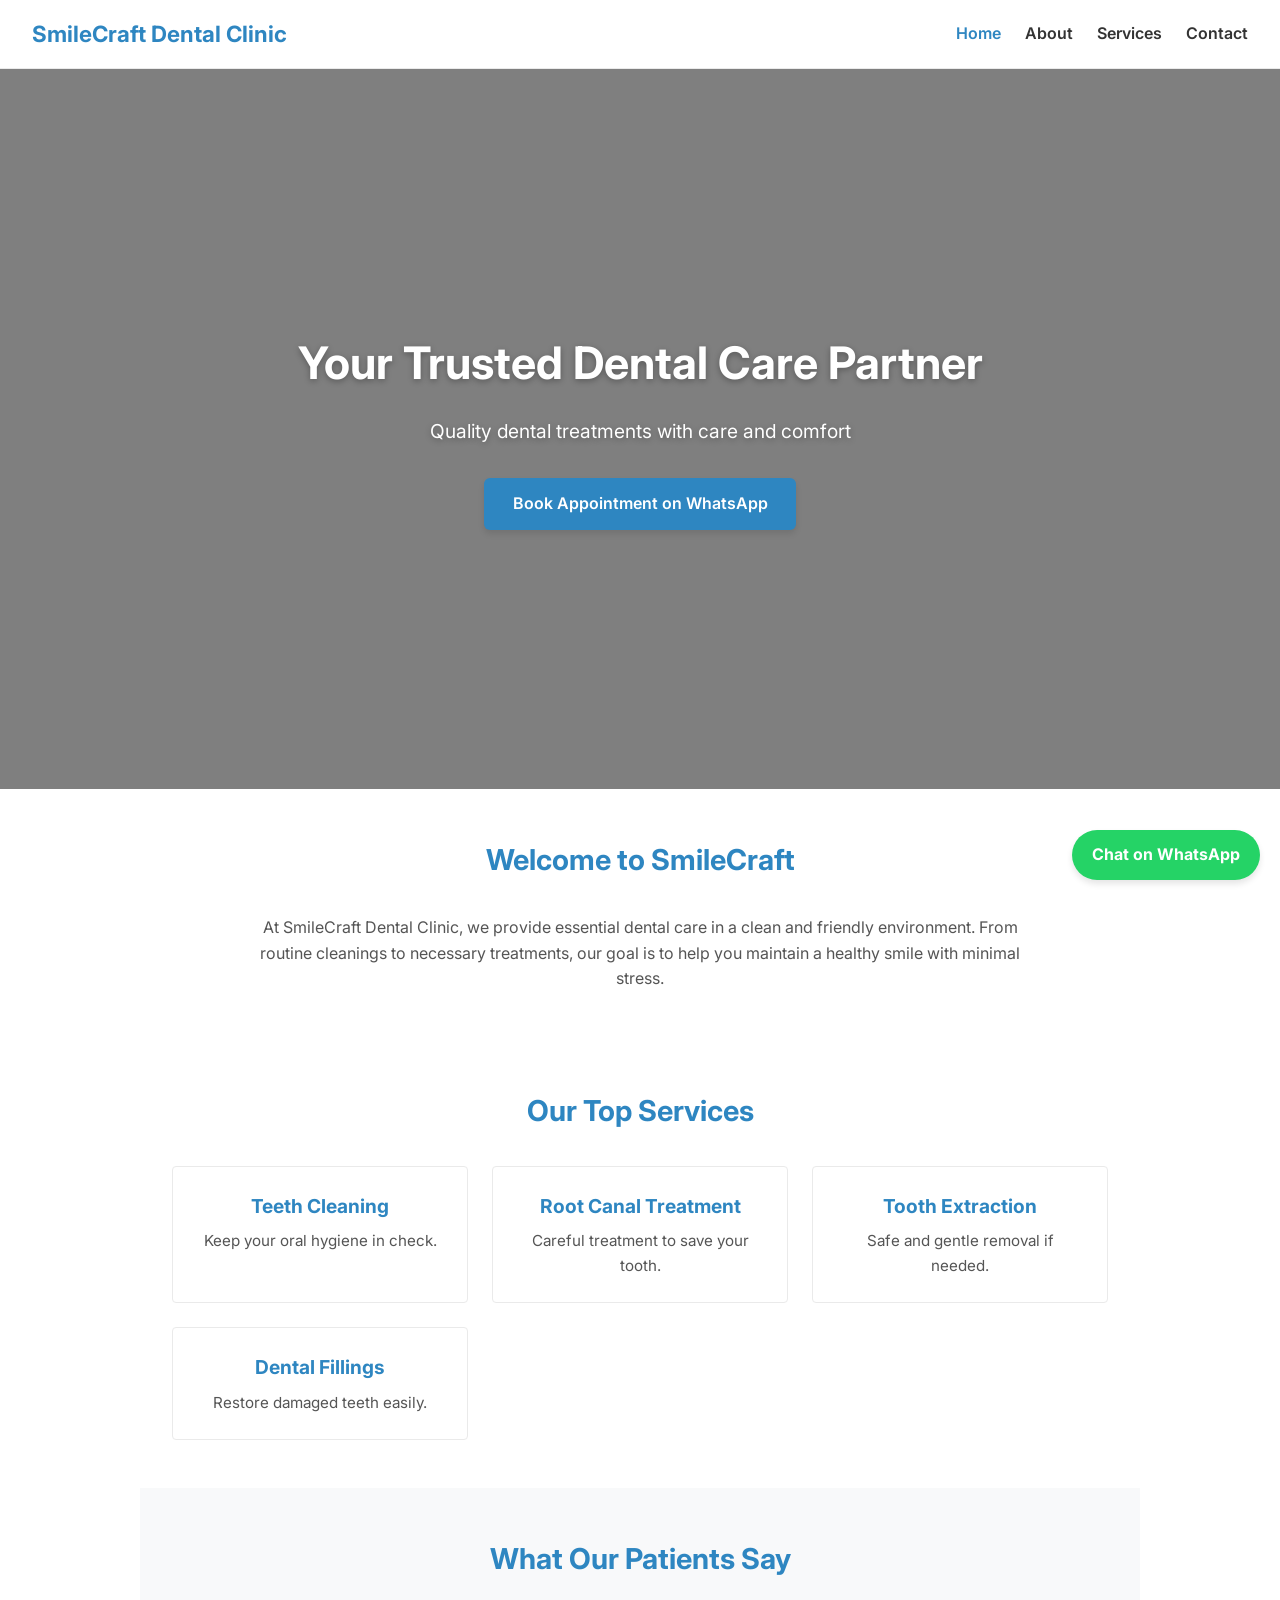
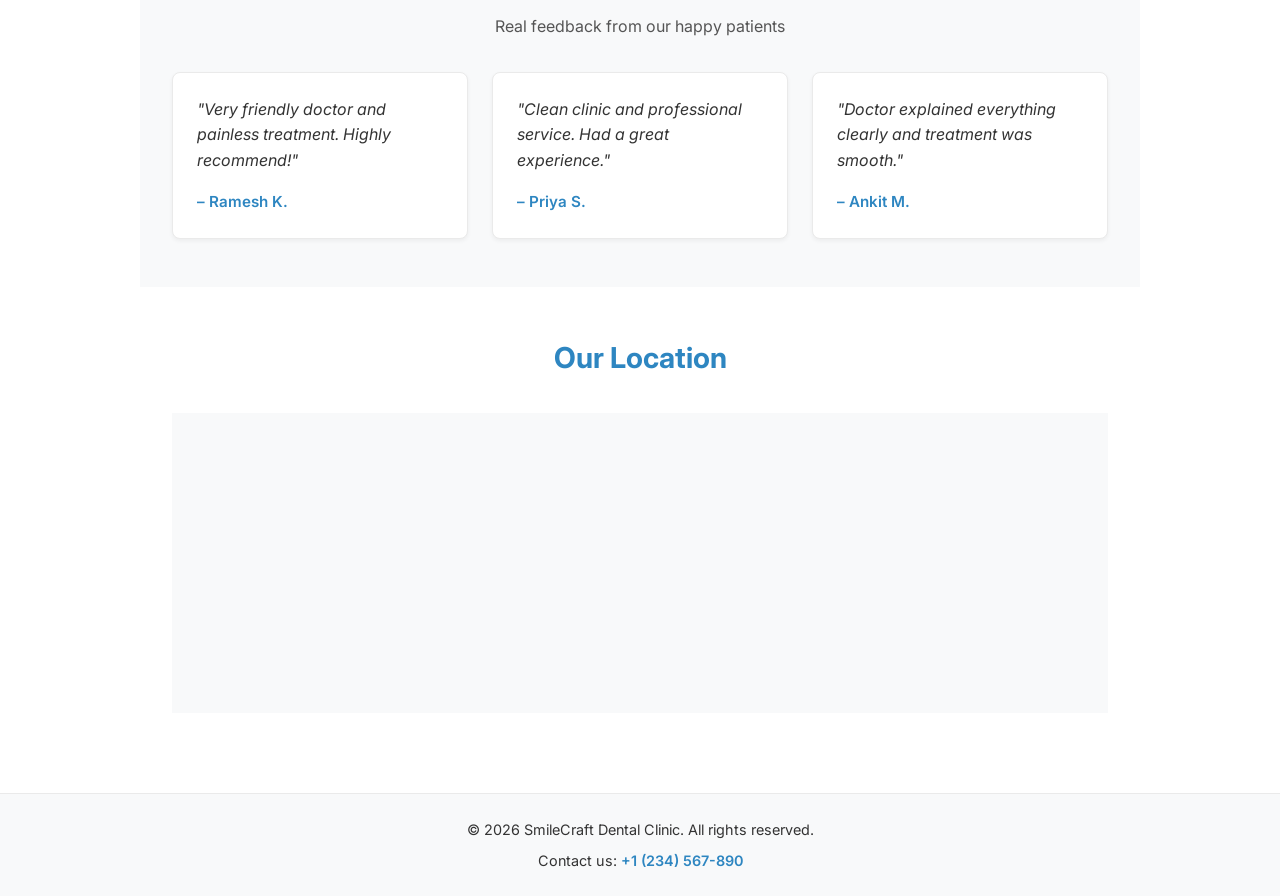
<file: index.html>
<!DOCTYPE html>
<html lang="en">
<head>
  <meta charset="UTF-8">
  <meta name="viewport" content="width=device-width, initial-scale=1.0">
  <title>SmileCraft Dental Clinic - Home</title>
  <meta name="description" content="Friendly and professional dental care at SmileCraft Dental Clinic.">
  <link rel="stylesheet" href="styles.css">
  <script defer src="https://cdn.vercel-insights.com/v1/script.js"></script>
</head>
<body>
  <header>
    <div class="logo">SmileCraft Dental Clinic</div>
    <nav>
      <ul>
        <li><a href="index.html" class="active">Home</a></li>
        <li><a href="about.html">About</a></li>
        <li><a href="services.html">Services</a></li>
        <li><a href="contact.html">Contact</a></li>
      </ul>
    </nav>
  </header>

  <section class="hero">
    <div class="hero-content">
      <h1>Your Trusted Dental Care Partner</h1>
      <p>Quality dental treatments with care and comfort</p>
      <a href="https://wa.me/1234567890" class="btn">Book Appointment on WhatsApp</a>
    </div>
  </section>

  <section class="section">
    <h2 class="section-title">Welcome to SmileCraft</h2>
    <p style="text-align: center; max-width: 800px; margin: 0 auto; color: var(--text-light);">
      At SmileCraft Dental Clinic, we provide essential dental care in a clean and friendly environment. From routine cleanings to necessary treatments, our goal is to help you maintain a healthy smile with minimal stress.
    </p>
  </section>

  <section class="section">
    <h2 class="section-title">Our Top Services</h2>
    <div class="services-grid">
      <div class="service-card">
        <h3>Teeth Cleaning</h3>
        <p>Keep your oral hygiene in check.</p>
      </div>
      <div class="service-card">
        <h3>Root Canal Treatment</h3>
        <p>Careful treatment to save your tooth.</p>
      </div>
      <div class="service-card">
        <h3>Tooth Extraction</h3>
        <p>Safe and gentle removal if needed.</p>
      </div>
      <div class="service-card">
        <h3>Dental Fillings</h3>
        <p>Restore damaged teeth easily.</p>
      </div>
    </div>
  </section>

  <section class="section" style="background-color: var(--accent-color);">
    <h2 class="section-title">What Our Patients Say</h2>
    <p style="text-align: center; margin-bottom: 2rem; color: var(--text-light);">Real feedback from our happy patients</p>
    <div class="testimonial-grid">
      <div class="testimonial-card">
        <p class="review-text">"Very friendly doctor and painless treatment. Highly recommend!"</p>
        <p class="patient-name">– Ramesh K.</p>
      </div>
      <div class="testimonial-card">
        <p class="review-text">"Clean clinic and professional service. Had a great experience."</p>
        <p class="patient-name">– Priya S.</p>
      </div>
      <div class="testimonial-card">
        <p class="review-text">"Doctor explained everything clearly and treatment was smooth."</p>
        <p class="patient-name">– Ankit M.</p>
      </div>
    </div>
  </section>

  <section class="section">
    <h2 class="section-title">Our Location</h2>
    <div class="map-container">
      <iframe src="https://www.google.com/maps/embed?pb=!1m18!1m12!1m3!1d3153.019284242639!2d-122.41941548468205!3d37.77492927975903!2m3!1f0!2f0!3f0!3m2!1i1024!2i768!4f13.1!3m3!1m2!1s0x8085809c6c8f4459%3A0xb10ed6d9b5050f14!2sSan%20Francisco%2C%20CA!5e0!3m2!1sen!2sus!4v1634567890123!5m2!1sen!2sus" width="100%" height="100%" style="border:0;" allowfullscreen="" loading="lazy"></iframe>
    </div>
  </section>

  <footer>
    <p>&copy; 2026 SmileCraft Dental Clinic. All rights reserved.</p>
    <p style="margin-top: 0.5rem;">Contact us: <a href="tel:+1234567890">+1 (234) 567-890</a></p>
  </footer>

  <a href="https://wa.me/1234567890" class="whatsapp-float">
    Chat on WhatsApp
  </a>
</body>
</html>
</file>
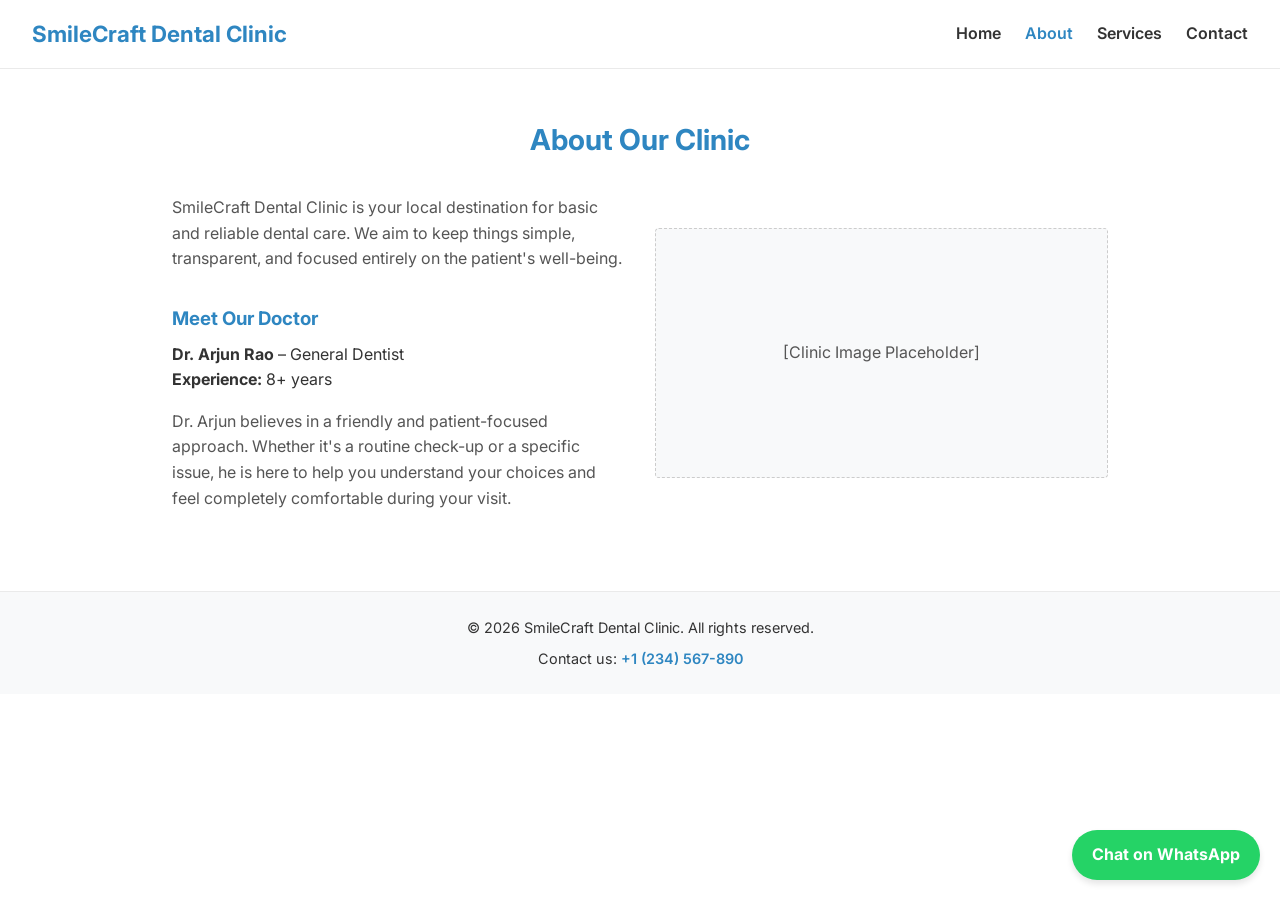
<file: about.html>
<!DOCTYPE html>
<html lang="en">
<head>
  <meta charset="UTF-8">
  <meta name="viewport" content="width=device-width, initial-scale=1.0">
  <title>About Us - SmileCraft Dental Clinic</title>
  <meta name="description" content="Learn more about our doctor and clinic.">
  <link rel="stylesheet" href="styles.css">
  <script defer src="https://cdn.vercel-insights.com/v1/script.js"></script>
</head>
<body>
  <header>
    <div class="logo">SmileCraft Dental Clinic</div>
    <nav>
      <ul>
        <li><a href="index.html">Home</a></li>
        <li><a href="about.html" class="active">About</a></li>
        <li><a href="services.html">Services</a></li>
        <li><a href="contact.html">Contact</a></li>
      </ul>
    </nav>
  </header>

  <section class="section">
    <h1 class="section-title">About Our Clinic</h1>
    <div class="about-content">
      <div class="about-text">
        <p style="margin-bottom: 2rem; color: var(--text-light);">
          SmileCraft Dental Clinic is your local destination for basic and reliable dental care. We aim to keep things simple, transparent, and focused entirely on the patient's well-being.
        </p>
        <h3 style="color: var(--primary-color); margin-bottom: 0.5rem;">Meet Our Doctor</h3>
        <p><strong>Dr. Arjun Rao</strong> – General Dentist</p>
        <p><strong>Experience:</strong> 8+ years</p>
        <p style="margin-top: 1rem; color: var(--text-light);">
          Dr. Arjun believes in a friendly and patient-focused approach. Whether it's a routine check-up or a specific issue, he is here to help you understand your choices and feel completely comfortable during your visit.
        </p>
      </div>
      <div class="about-image">
        [Clinic Image Placeholder]
      </div>
    </div>
  </section>

  <footer>
    <p>&copy; 2026 SmileCraft Dental Clinic. All rights reserved.</p>
    <p style="margin-top: 0.5rem;">Contact us: <a href="tel:+1234567890">+1 (234) 567-890</a></p>
  </footer>

  <a href="https://wa.me/1234567890" class="whatsapp-float">
    Chat on WhatsApp
  </a>
</body>
</html>
</file>
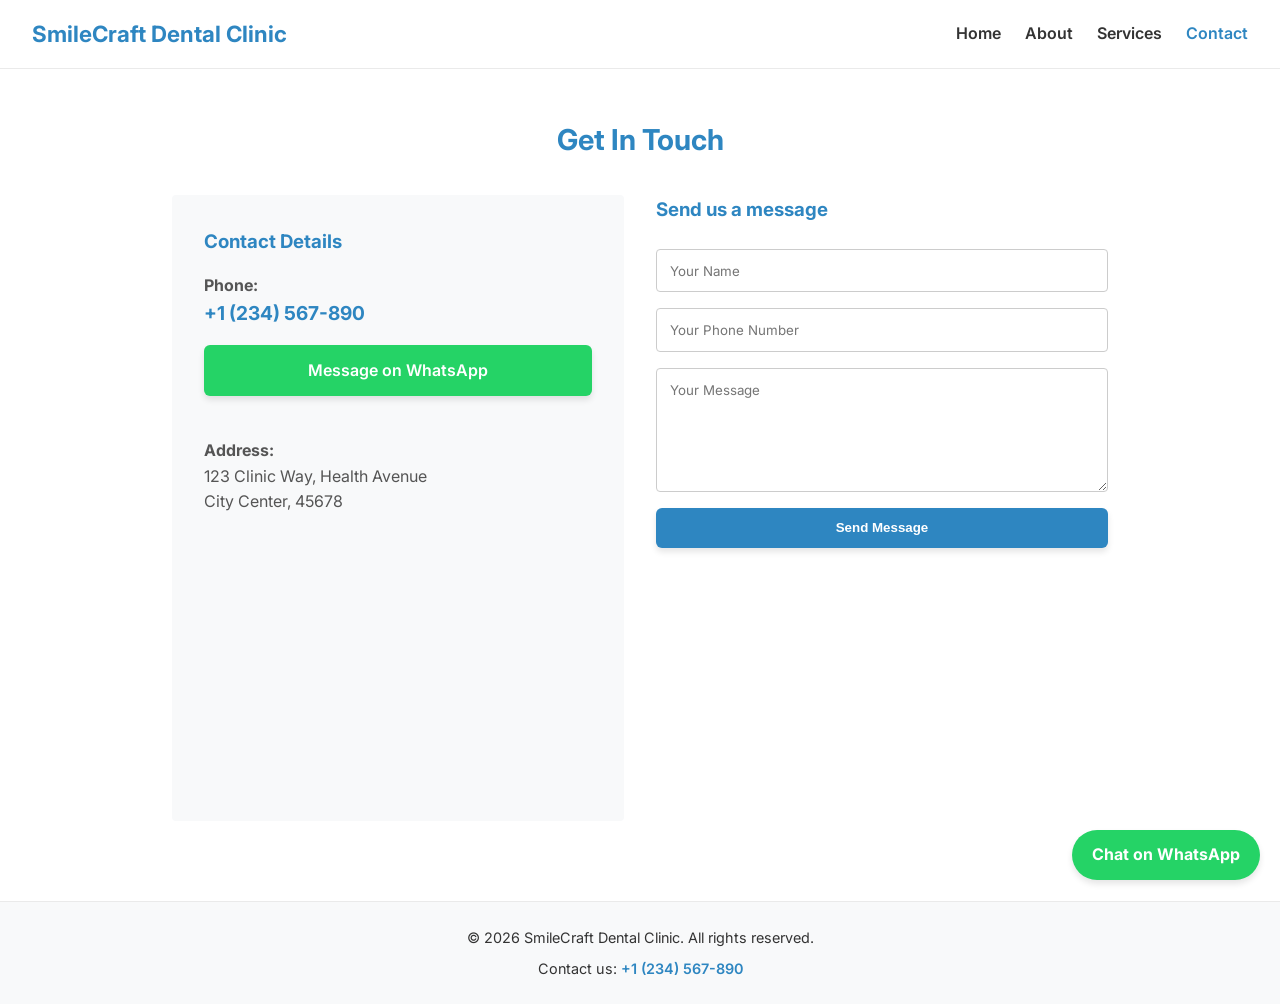
<file: contact.html>
<!DOCTYPE html>
<html lang="en">
<head>
  <meta charset="UTF-8">
  <meta name="viewport" content="width=device-width, initial-scale=1.0">
  <title>Contact Us - SmileCraft Dental Clinic</title>
  <meta name="description" content="Get in touch with us to book your appointment.">
  <link rel="stylesheet" href="styles.css">
  <script defer src="https://cdn.vercel-insights.com/v1/script.js"></script>
</head>
<body>
  <header>
    <div class="logo">SmileCraft Dental Clinic</div>
    <nav>
      <ul>
        <li><a href="index.html">Home</a></li>
        <li><a href="about.html">About</a></li>
        <li><a href="services.html">Services</a></li>
        <li><a href="contact.html" class="active">Contact</a></li>
      </ul>
    </nav>
  </header>

  <section class="section">
    <h1 class="section-title">Get In Touch</h1>
    
    <div class="contact-container">
      <div class="contact-info">
        <h3>Contact Details</h3>
        <p style="color: var(--text-light);"><strong>Phone:</strong> <br><a href="tel:+1234567890" style="font-size: 1.2rem; font-weight: bold;">+1 (234) 567-890</a></p>
        <p style="margin-top: 1rem;"><a href="https://wa.me/1234567890" class="btn" style="background-color: #25D366; width: 100%; text-align: center;">Message on WhatsApp</a></p>
        <br>
        <p style="color: var(--text-light);"><strong>Address:</strong><br>123 Clinic Way, Health Avenue<br>City Center, 45678</p>
        
        <div class="map-container" style="height: 250px; margin-top: 1.5rem;">
          <iframe src="https://www.google.com/maps/embed?pb=!1m18!1m12!1m3!1d3153.019284242639!2d-122.41941548468205!3d37.77492927975903!2m3!1f0!2f0!3f0!3m2!1i1024!2i768!4f13.1!3m3!1m2!1s0x8085809c6c8f4459%3A0xb10ed6d9b5050f14!2sSan%20Francisco%2C%20CA!5e0!3m2!1sen!2sus!4v1634567890123!5m2!1sen!2sus" width="100%" height="100%" style="border:0;" allowfullscreen="" loading="lazy"></iframe>
        </div>
      </div>
      
      <div>
        <h3 style="color: var(--primary-color); margin-bottom: 1.5rem;">Send us a message</h3>
        <form class="contact-form" onsubmit="event.preventDefault(); alert('Message sent successfully!');">
          <input type="text" placeholder="Your Name" required>
          <input type="tel" placeholder="Your Phone Number" required>
          <textarea rows="6" placeholder="Your Message" required></textarea>
          <button type="submit" class="btn">Send Message</button>
        </form>
      </div>
    </div>
  </section>

  <footer>
    <p>&copy; 2026 SmileCraft Dental Clinic. All rights reserved.</p>
    <p style="margin-top: 0.5rem;">Contact us: <a href="tel:+1234567890">+1 (234) 567-890</a></p>
  </footer>

  <a href="https://wa.me/1234567890" class="whatsapp-float">
    Chat on WhatsApp
  </a>
</body>
</html>
</file>
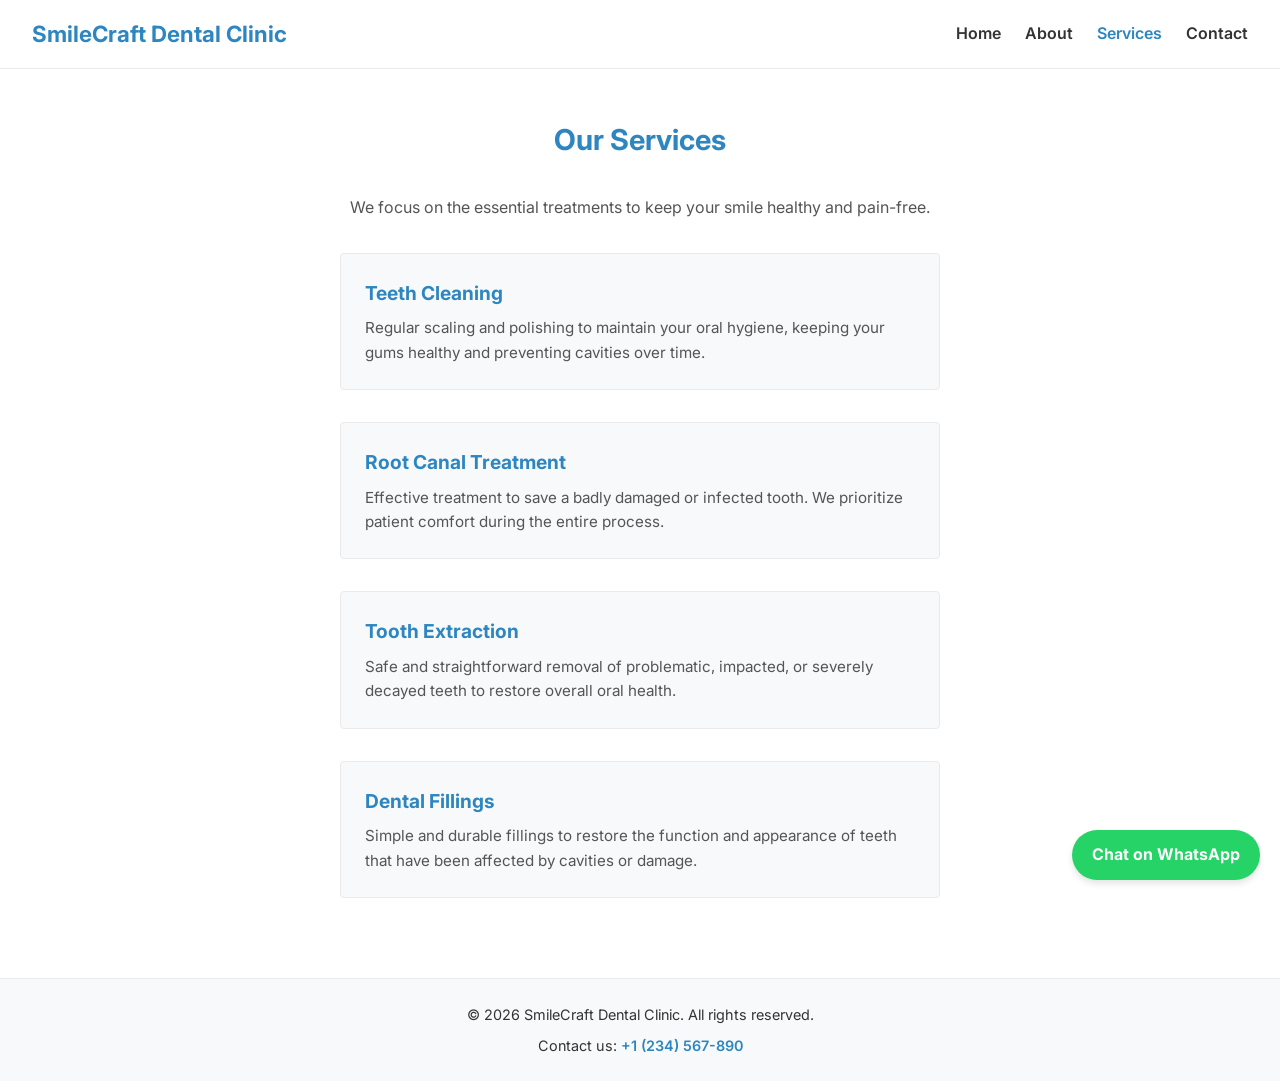
<file: services.html>
<!DOCTYPE html>
<html lang="en">
<head>
  <meta charset="UTF-8">
  <meta name="viewport" content="width=device-width, initial-scale=1.0">
  <title>Services - SmileCraft Dental Clinic</title>
  <meta name="description" content="Our simple and essential dental services.">
  <link rel="stylesheet" href="styles.css">
  <script defer src="https://cdn.vercel-insights.com/v1/script.js"></script>
</head>
<body>
  <header>
    <div class="logo">SmileCraft Dental Clinic</div>
    <nav>
      <ul>
        <li><a href="index.html">Home</a></li>
        <li><a href="about.html">About</a></li>
        <li><a href="services.html" class="active">Services</a></li>
        <li><a href="contact.html">Contact</a></li>
      </ul>
    </nav>
  </header>

  <section class="section">
    <h1 class="section-title">Our Services</h1>
    <p style="text-align: center; margin-bottom: 2rem; color: var(--text-light);">We focus on the essential treatments to keep your smile healthy and pain-free.</p>
    
    <div class="services-grid" style="grid-template-columns: 1fr; max-width: 600px; margin: 0 auto; gap: 2rem;">
      <div class="service-card" style="text-align: left; background-color: var(--accent-color);">
        <h3>Teeth Cleaning</h3>
        <p>Regular scaling and polishing to maintain your oral hygiene, keeping your gums healthy and preventing cavities over time.</p>
      </div>
      <div class="service-card" style="text-align: left; background-color: var(--accent-color);">
        <h3>Root Canal Treatment</h3>
        <p>Effective treatment to save a badly damaged or infected tooth. We prioritize patient comfort during the entire process.</p>
      </div>
      <div class="service-card" style="text-align: left; background-color: var(--accent-color);">
        <h3>Tooth Extraction</h3>
        <p>Safe and straightforward removal of problematic, impacted, or severely decayed teeth to restore overall oral health.</p>
      </div>
      <div class="service-card" style="text-align: left; background-color: var(--accent-color);">
        <h3>Dental Fillings</h3>
        <p>Simple and durable fillings to restore the function and appearance of teeth that have been affected by cavities or damage.</p>
      </div>
    </div>
  </section>

  <footer>
    <p>&copy; 2026 SmileCraft Dental Clinic. All rights reserved.</p>
    <p style="margin-top: 0.5rem;">Contact us: <a href="tel:+1234567890">+1 (234) 567-890</a></p>
  </footer>

  <a href="https://wa.me/1234567890" class="whatsapp-float">
    Chat on WhatsApp
  </a>
</body>
</html>
</file>
<file: styles.css>
/* styles.css */
@import url('https://fonts.googleapis.com/css2?family=Inter:wght@400;600;700&display=swap');

:root {
  --primary-color: #2E86C1;
  --secondary-color: #ffffff;
  --accent-color: #f8f9fa;
  --text-dark: #333333;
  --text-light: #555555;
}

* {
  box-sizing: border-box;
  margin: 0;
  padding: 0;
}

body {
  font-family: 'Inter', sans-serif;
  color: var(--text-dark);
  background-color: var(--secondary-color);
  line-height: 1.6;
}

a {
  text-decoration: none;
  color: var(--primary-color);
}

header {
  background-color: var(--secondary-color);
  padding: 1rem 2rem;
  border-bottom: 1px solid #eaeaea;
  display: flex;
  justify-content: space-between;
  align-items: center;
}

.logo {
  font-size: 1.4rem;
  font-weight: 700;
  color: var(--primary-color);
}

nav ul {
  list-style: none;
  display: flex;
  gap: 1.5rem;
}

nav ul li a {
  color: var(--text-dark);
  font-weight: 600;
  transition: color 0.3s;
}

nav ul li a:hover, nav ul li a.active {
  color: var(--primary-color);
}

.hero {
  background: url('https://images.unsplash.com/photo-1629909613654-28e377c37b09?auto=format&fit=crop&w=1920&q=80') center/cover no-repeat;
  position: relative;
  height: 80vh;
  display: flex;
  align-items: center;
  justify-content: center;
  padding: 4rem 2rem;
}

.hero::before {
  content: "";
  position: absolute;
  inset: 0;
  background: rgba(0, 0, 0, 0.5);
}

.hero-content {
  position: relative;
  color: #fff;
  text-align: center;
  z-index: 1;
}

.hero-content h1 {
  font-size: 2.8rem;
  font-weight: 700;
  margin-bottom: 1rem;
  text-shadow: 0 2px 6px rgba(0, 0, 0, 0.3);
}

.hero-content p {
  font-size: 1.2rem;
  margin-bottom: 2rem;
  max-width: 600px;
  margin-left: auto;
  margin-right: auto;
  text-shadow: 0 2px 6px rgba(0, 0, 0, 0.3);
}

.btn {
  display: inline-block;
  background-color: var(--primary-color);
  color: var(--secondary-color);
  padding: 0.8rem 1.8rem;
  border-radius: 6px;
  font-weight: 600;
  box-shadow: 0 4px 6px rgba(0, 0, 0, 0.1);
  transition: all 0.3s ease;
}

.btn:hover {
  background-color: #246a99;
  color: #ffffff;
  box-shadow: 0 6px 12px rgba(0, 0, 0, 0.15);
}

.section {
  padding: 3rem 2rem;
  max-width: 1000px;
  margin: 0 auto;
}

.section-title {
  text-align: center;
  font-size: 1.8rem;
  margin-bottom: 2rem;
  color: var(--primary-color);
}

.services-grid {
  display: grid;
  grid-template-columns: repeat(auto-fit, minmax(220px, 1fr));
  gap: 1.5rem;
}

.service-card {
  background-color: var(--secondary-color);
  border: 1px solid #eaeaea;
  padding: 1.5rem;
  border-radius: 4px;
  text-align: center;
}

.service-card h3 {
  margin-bottom: 0.5rem;
  font-size: 1.2rem;
  color: var(--primary-color);
}

.service-card p {
  font-size: 0.95rem;
  color: var(--text-light);
}

.testimonial-grid {
  display: grid;
  grid-template-columns: repeat(auto-fit, minmax(260px, 1fr));
  gap: 1.5rem;
}

.testimonial-card {
  background-color: var(--secondary-color);
  border: 1px solid #eaeaea;
  padding: 1.5rem;
  border-radius: 8px;
  box-shadow: 0 2px 4px rgba(0,0,0,0.05);
  text-align: left;
}

.review-text {
  font-style: italic;
  font-size: 1rem;
  margin-bottom: 1rem;
  color: var(--text-dark);
}

.patient-name {
  font-weight: 600;
  color: var(--primary-color);
  font-size: 0.95rem;
}

.map-container {
  width: 100%;
  height: 300px;
  background-color: var(--accent-color);
  display: flex;
  justify-content: center;
  align-items: center;
  margin-top: 2rem;
}

footer {
  background-color: var(--accent-color);
  color: var(--text-dark);
  text-align: center;
  padding: 1.5rem;
  margin-top: 2rem;
  border-top: 1px solid #eaeaea;
  font-size: 0.9rem;
}

footer a {
  color: var(--primary-color);
  font-weight: 600;
}

.whatsapp-float {
  position: fixed;
  bottom: 20px;
  right: 20px;
  background-color: #25D366;
  color: white;
  padding: 12px 20px;
  border-radius: 30px;
  font-weight: bold;
  box-shadow: 0 4px 6px rgba(0,0,0,0.1);
  display: flex;
  align-items: center;
  gap: 10px;
  z-index: 1000;
  transition: background-color 0.3s;
}

.whatsapp-float:hover {
  background-color: #20BA56;
  color: white;
}

/* About Page */
.about-content {
  display: flex;
  gap: 2rem;
  align-items: center;
  flex-wrap: wrap;
}

.about-text {
  flex: 1;
  min-width: 300px;
}

.about-image {
  flex: 1;
  min-width: 300px;
  height: 250px;
  background-color: var(--accent-color);
  display: flex;
  justify-content: center;
  align-items: center;
  color: var(--text-light);
  border: 1px dashed #ccc;
  border-radius: 4px;
}

/* Contact Page */
.contact-container {
  display: grid;
  grid-template-columns: repeat(auto-fit, minmax(300px, 1fr));
  gap: 2rem;
}

.contact-info {
  background-color: var(--accent-color);
  padding: 2rem;
  border-radius: 4px;
}

.contact-info h3 {
  margin-bottom: 1rem;
  color: var(--primary-color);
}

.contact-info p {
  margin-bottom: 1rem;
}

.contact-form {
  display: flex;
  flex-direction: column;
  gap: 1rem;
}

.contact-form input, .contact-form textarea {
  width: 100%;
  padding: 0.8rem;
  border: 1px solid #ccc;
  border-radius: 4px;
  font-family: 'Inter', sans-serif;
}

.contact-form button {
  border: none;
  cursor: pointer;
  width: 100%;
}

@media (max-width: 768px) {
  header {
    flex-direction: column;
    gap: 1rem;
  }
  
  nav ul {
    flex-wrap: wrap;
    justify-content: center;
  }
}
</file>
